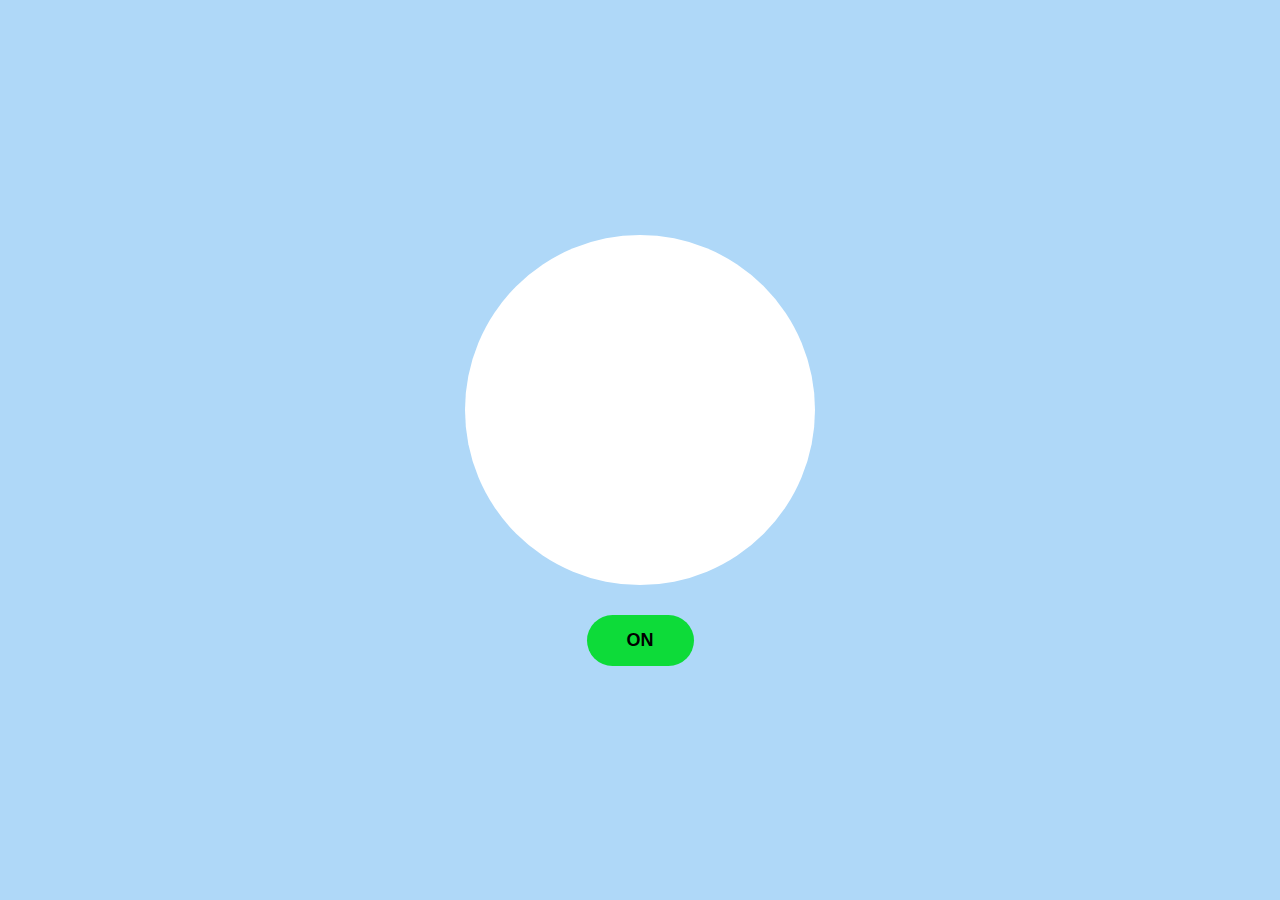
<file: TASK 1 - BULB ON OFF/index.html>
<!DOCTYPE html>
<html lang="en">
<head>
    <meta charset="UTF-8">
    <meta name="viewport" content="width=device-width, initial-scale=1.0">
    <title>Document</title>
    <link rel="stylesheet" href="style.css">
</head>
<body>
    <div class="bulb"></div>
    <button>ON</button>
    <script src="script.js"></script>
</body>
</html>
</file>
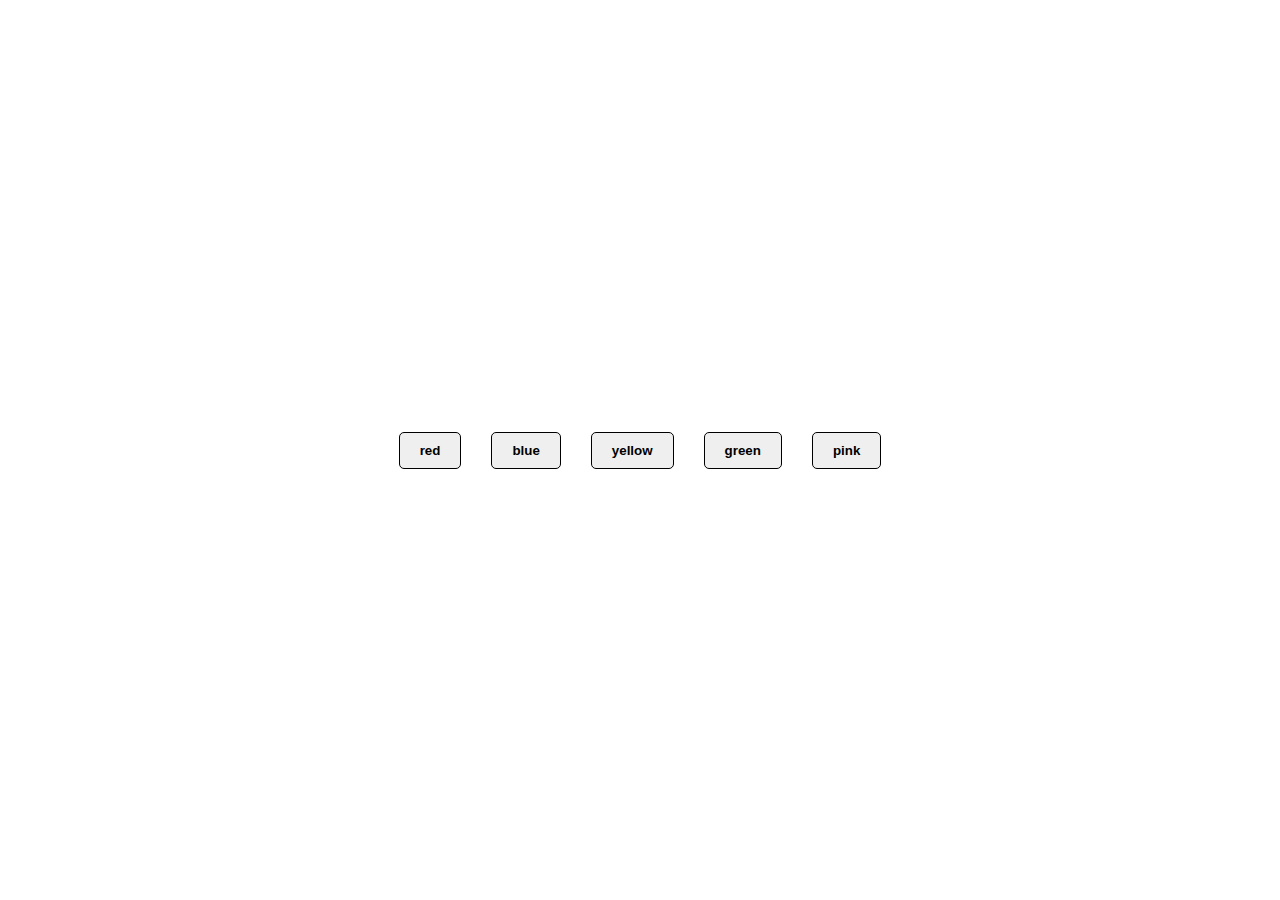
<file: TASK 11 - querySelectorall (multiple selection)/index.html>
<!DOCTYPE html>
<html lang="en">
<head>
    <meta charset="UTF-8">
    <meta name="viewport" content="width=device-width, initial-scale=1.0">
    <title>Document</title>
    <link rel="stylesheet" href="style.css">
</head>
<body>
    <button>red</button>
    <button>blue</button>
    <button>yellow</button>
    <button>green</button>
    <button>pink</button>

    <script src="script.js"></script>
</body>
</html>
</file>
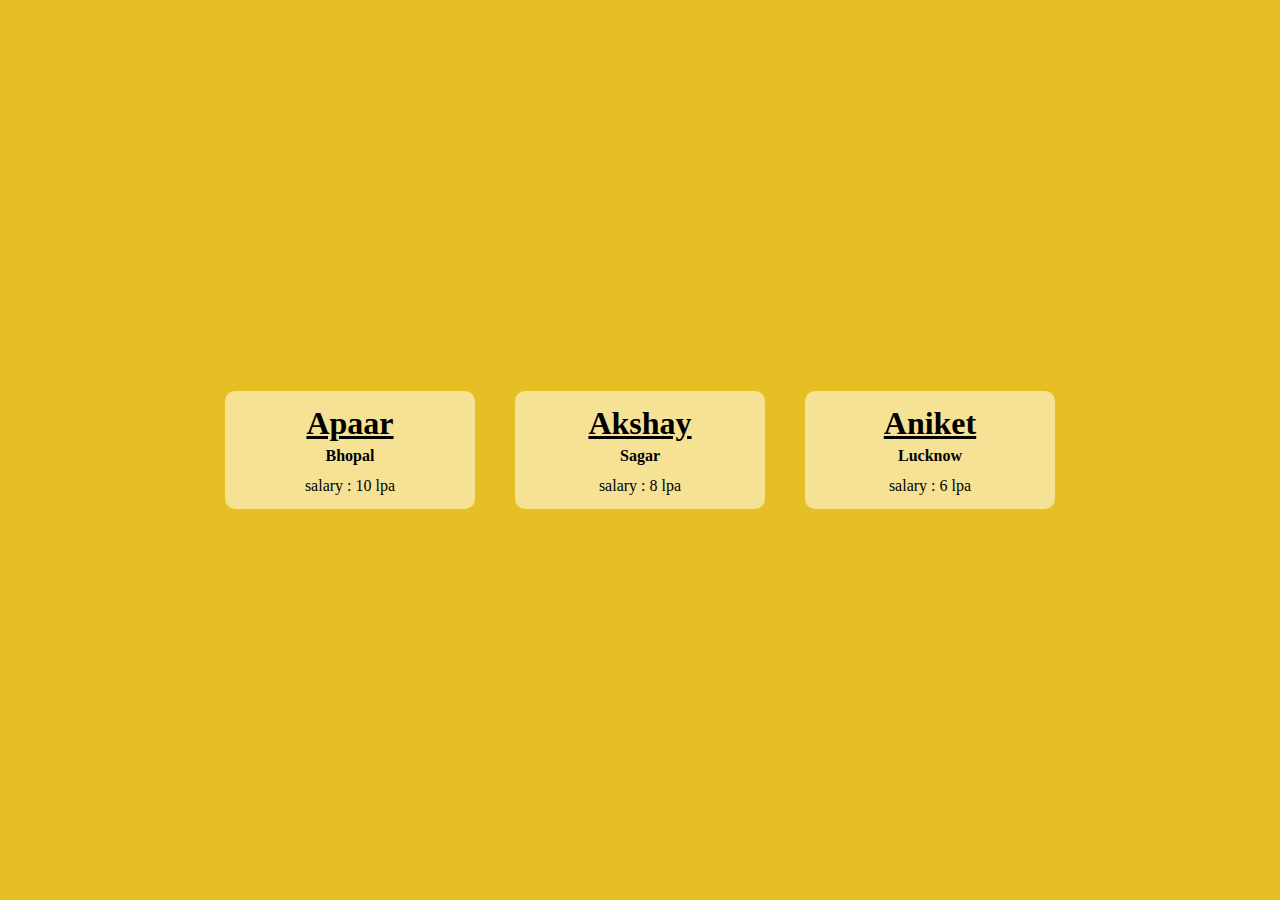
<file: TASK 12 - JSON data to frontend (cards making by JS)/index.html>
<!DOCTYPE html>
<html lang="en">
<head>
    <meta charset="UTF-8">
    <meta name="viewport" content="width=device-width, initial-scale=1.0">
    <title>Document</title>
    <link rel="stylesheet" href="style.css">
</head>
<body>
   
    <script src="script.js"></script>
</body>
</html>
</file>
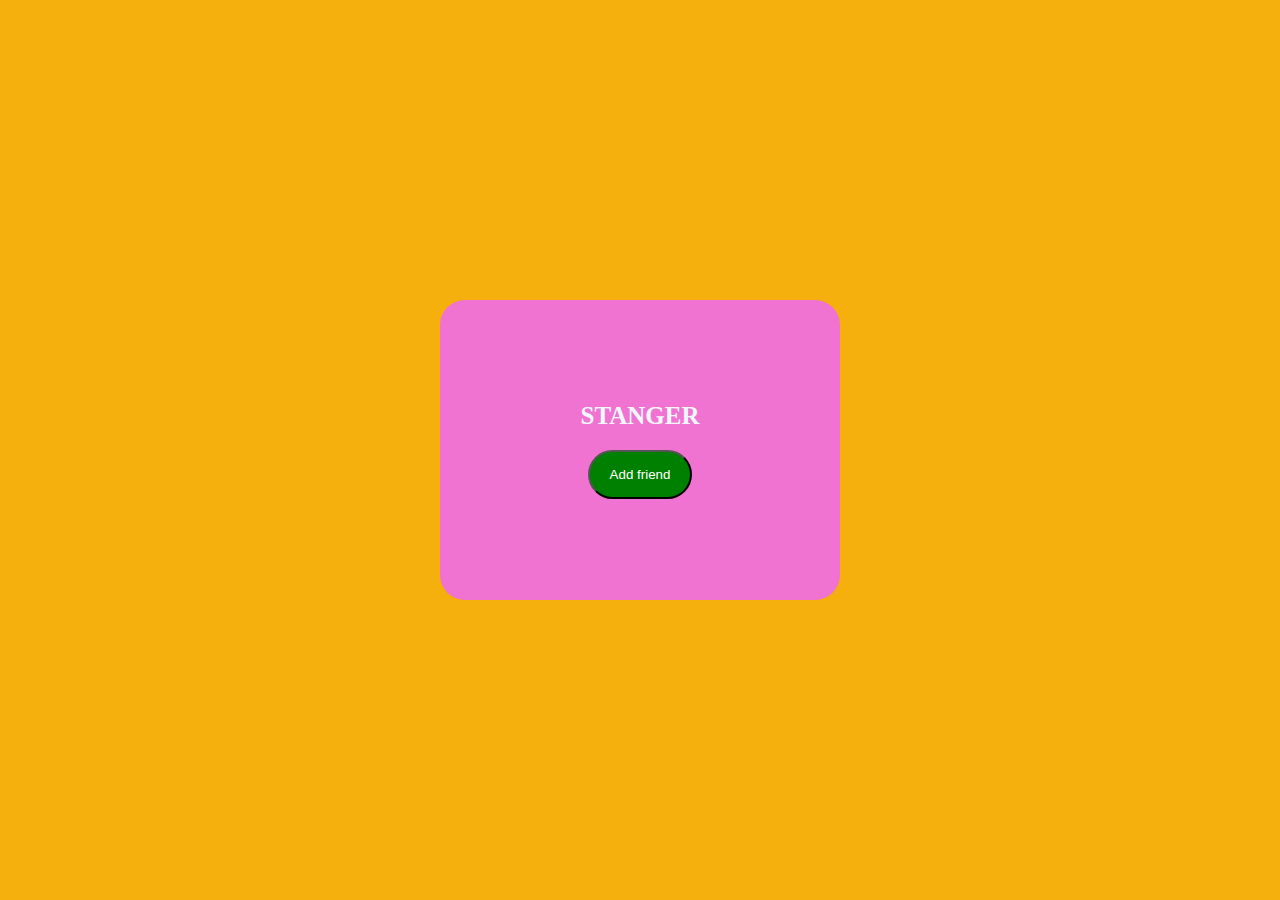
<file: TASK 2 - FRIEND REQUEST SEND (add or remove frnd)/index.html>
<!DOCTYPE html>
<html lang="en">
<head>
  <meta charset="UTF-8">
  <meta name="viewport" content="width=device-width, initial-scale=1.0">
  <title>Cursor Coordinates</title>
  <link rel="stylesheet" href="style.css">
</head>
<body>
   
    <main class="main">
       <h2>STANGER</h2>
       <button>Add friend</button>
    </main>

  <script src="./script.js"></script>
</body>
</html>
</file>
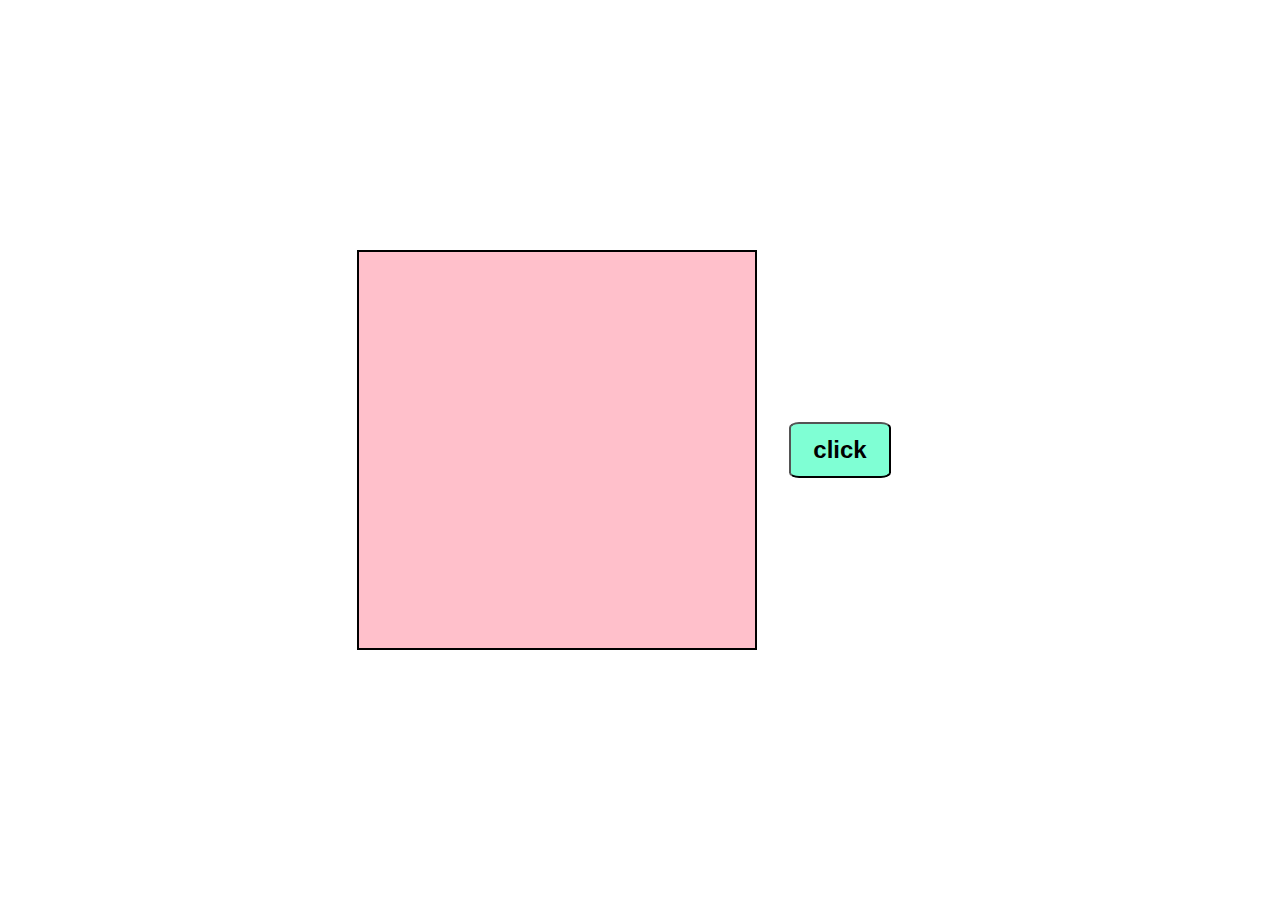
<file: TASK 3 - MATH.RANDOM (random color generator)/index.html>
<!DOCTYPE html>
<html lang="en">
<head>
    <meta charset="UTF-8">
    <meta name="viewport" content="width=device-width, initial-scale=1.0">
    <title>Document</title>
    <link rel="stylesheet" href="style.css">
</head>
<body>
    <div id="box"></div>
    <button>click</button>
    <script src="script.js"></script>
</body>
</html>
</file>
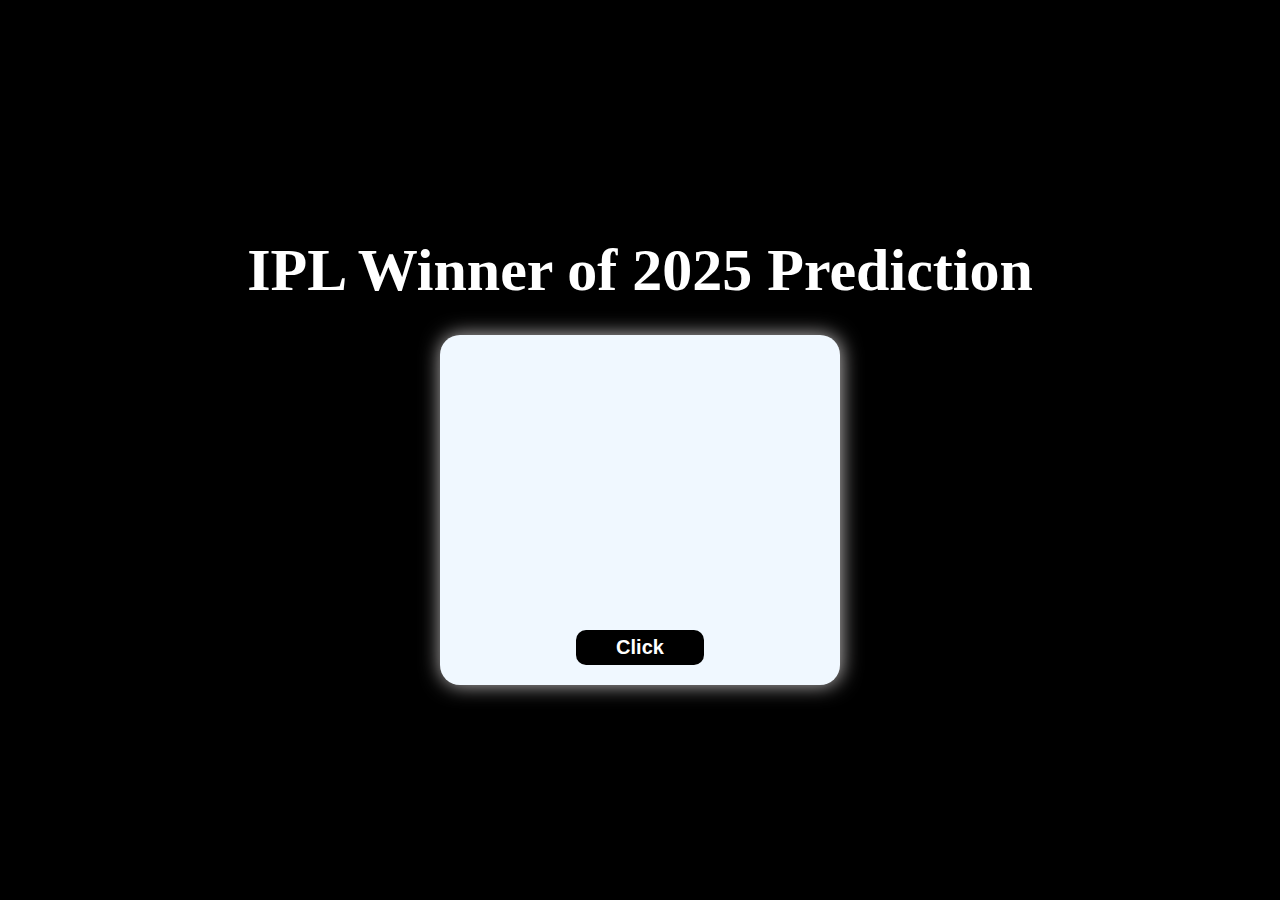
<file: TASK 4 - RANDOM TEAM SELECTOR (IPL Winner 2025)/index.html>
<!DOCTYPE html>
<html lang="en">
<head>
    <meta charset="UTF-8">
    <meta name="viewport" content="width=device-width, initial-scale=1.0">
    <title>Document</title>
    <link rel="stylesheet" href="style.css">
</head>
<body>
  <h1>IPL Winner of 2025 Prediction</h1>
  <div class="box">
      <button>Click</button>
    </div>
    <script src="script.js"></script>
</body>
</html>
</file>
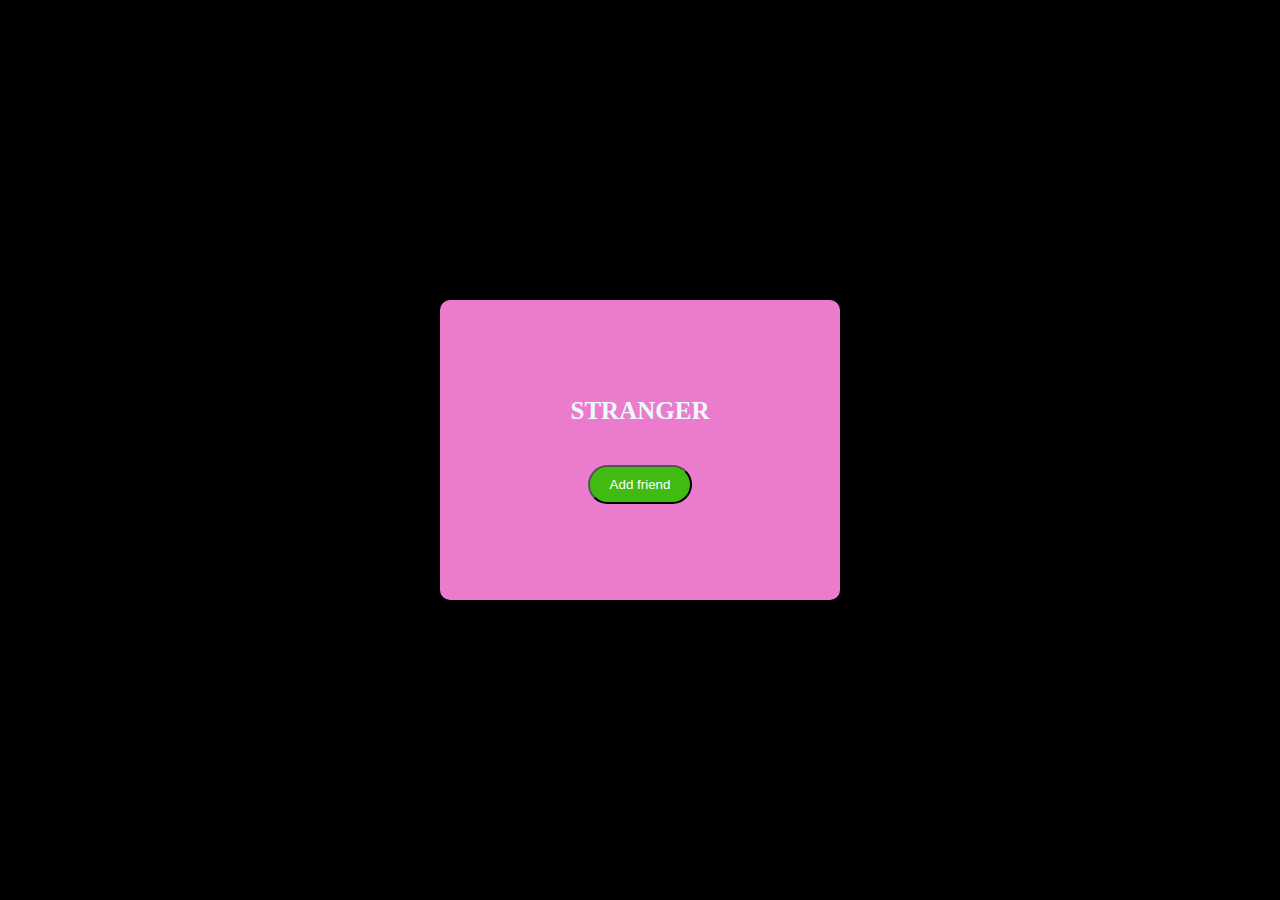
<file: TASK 5 - setTimeout (Friend Request send in few seconds, sending...)/index.html>
<!DOCTYPE html>
<html lang="en">
<head>
  <meta charset="UTF-8">
  <meta name="viewport" content="width=device-width, initial-scale=1.0">
  <title>Cursor Coordinates</title>
  <link rel="stylesheet" href="style.css">
</head>
<body>
   
    <main class="main">
       <h2>STRANGER</h2>
       <button>Add friend</button>
    </main>

  <script src="./script.js"></script>
</body>
</html>
</file>
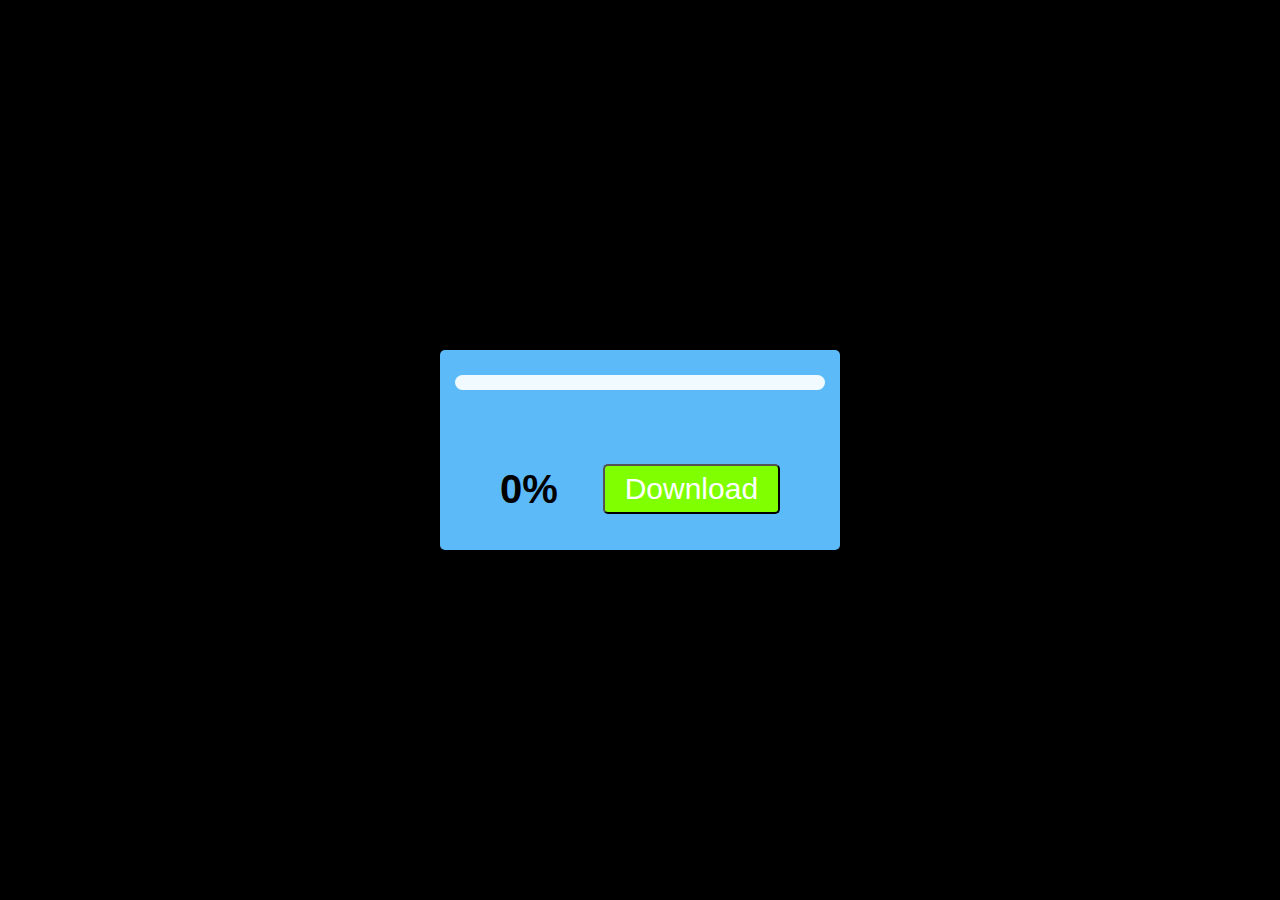
<file: TASK 6 - setInterval (Download feature)/index.html>
<!DOCTYPE html>
<html lang="en">
<head>
    <meta charset="UTF-8">
    <meta name="viewport" content="width=device-width, initial-scale=1.0">
    <title>Document</title>
    <link rel="stylesheet" href="style.css">
</head>
<body>
    <div class="main">
        <div class="loading">
            <div class="loadcolor"></div>
        </div>
        <div class="btm">
            <h1 class="time">0%</h1>
            <button class="btn">Download</button>
        </div>

        <script src="./script.js"></script>
    </div>
</body>
</html>
</file>
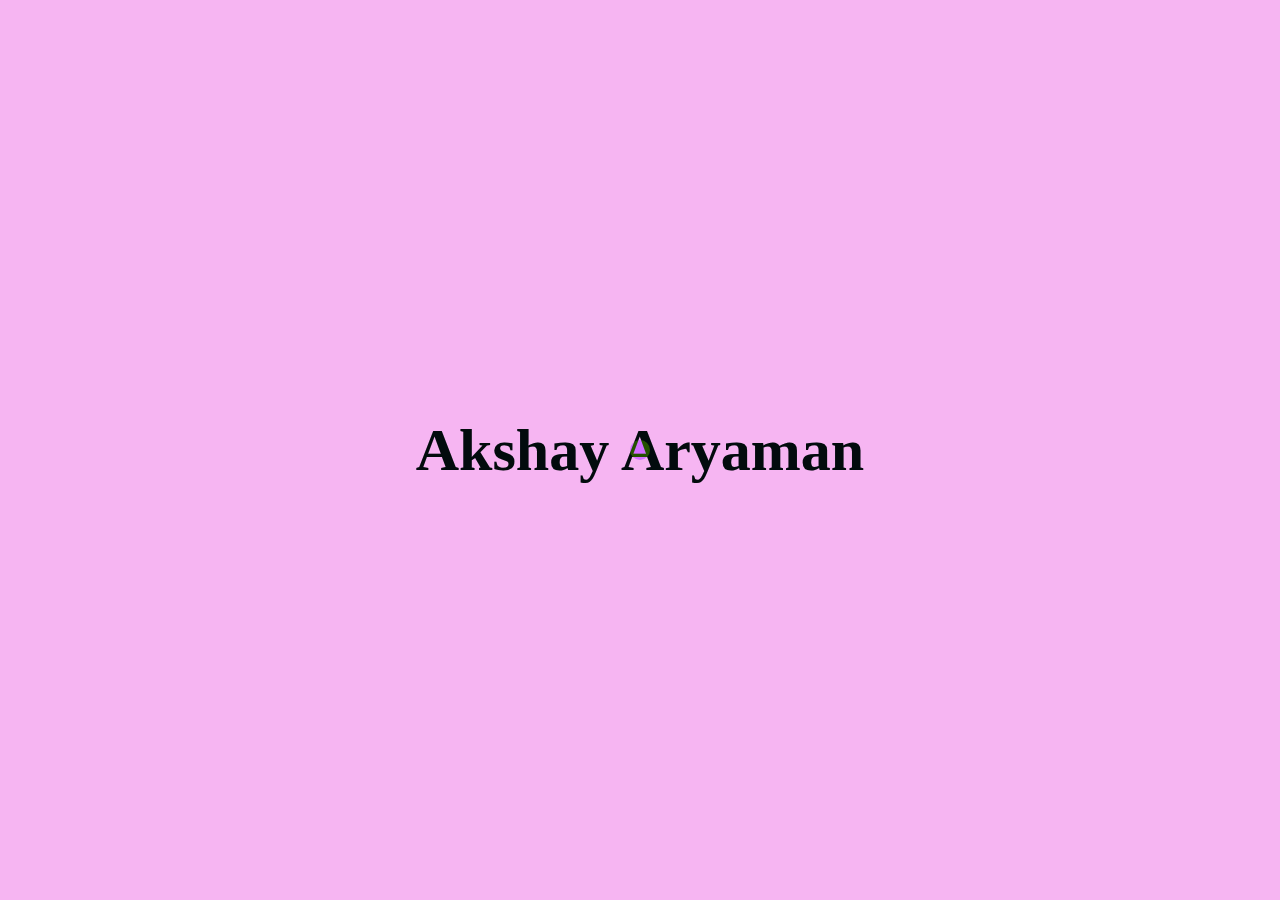
<file: TASK 9 - MOUSEMOVE (Custom cursor)/index.html>
<!DOCTYPE html>
<html lang="en">
<head>
    <meta charset="UTF-8">
    <meta name="viewport" content="width=device-width, initial-scale=1.0">
    <title>Document</title>
    <link rel="stylesheet" href="style.css">

</head>
<body>
    <div id="cursor">

    </div>
    <h1>Akshay Aryaman</h1>
    <script src="script.js"></script>
</body>
</html>
</file>
<file: TASK 1 - BULB ON OFF/style.css>
*{
    margin: 0;
    padding: 0;
    box-sizing: border-box;
}
html,body{
    height: 100%;
    width: 100%;
    display: flex;
    flex-direction: column;
    justify-content: center;
    align-items: center;
    gap: 30px;
    background-color: rgb(175, 216, 248);
}

.bulb{
    width: 350px;
    height: 350px;
    border-radius: 50%;
    background-color: white;
}

button{
    font-size: 18px;
    padding: 15px 40px;
    background-color: rgb(13, 219, 57);
    font-weight: 600;
    border-radius: 50px;
    cursor: pointer;
    border: none;
}

button:active{
    scale: 0.95;
}
</file>
<file: TASK 11 - querySelectorall (multiple selection)/style.css>
*{
    margin: 0;
    padding: 0;
    box-sizing: border-box;
}

html,body{
    height: 100%;
    width: 100%;
}

body{
    display: flex;
    align-items: center;
    justify-content: center;
    gap: 30px;
}
button{
    padding: 10px 20px;
    border-radius: 5px;
    border: 1px solid black;
    font-weight: 600;
    
}
</file>
<file: TASK 12 - JSON data to frontend (cards making by JS)/style.css>
*{
    margin: 0;
    padding: 0;
    box-sizing: border-box;
}

html,body{
    height: 100%;
    width: 100%;
}
body{
    display: flex;
    align-items: center;
    justify-content: center;
    background-color: rgb(230, 191, 37);
}
#box{
    width: 250px;
    border-radius: 10px;
    border: none;
    text-align: center;
    background-color: rgba(247, 227, 156, 0.944);
    padding: 14px 14px;
    margin: 20px;
}
h1{
    text-decoration: underline;

}
h4{
    padding-top: 05px;
}
p{
    padding-top: 12px;
}
</file>
<file: TASK 2 - FRIEND REQUEST SEND (add or remove frnd)/style.css>
* {
    margin: 0%;
    padding: 0%;
    box-sizing: border-box;
  }
  
  html,
  body {
    width: 100%;
    height: 100%;
    background-color: rgb(245, 176, 13);
    display: flex;
    justify-content: center;
    align-items: center;
  }
  
  
  .main{
    width: 400px;
    height: 300px;
    background-color: rgb(240, 114, 209);
    display: flex;
    flex-direction: column;
    justify-content: center;
    align-items: center;
    border-radius: 25px;
  }
  
  h2{
    color: aliceblue;
    font-size: 25px;
  }
  
  button{
    padding: 15px 20px;
    background-color: green;
    color: white;
    margin-top: 20px;
    border-radius: 25px;
  }
</file>
<file: TASK 3 - MATH.RANDOM (random color generator)/style.css>
*{
    padding: 0;
    margin: 0;
    box-sizing: border-box;
}
html,body{
    height: 100%;
    width: 100%;
}
body{
    display: flex;
    align-items: center;
    justify-content: center;
}
#box{
    height: 400px;
    width: 400px;
    background-color: pink;
    border: 2px solid black;

}

button{
    margin: 0 32px;
    padding: 12px 22px ;
    font-size: 24px;
    border-radius: 10%;
    color: #000000;
    background-color: aquamarine;
    font-weight: 600;
    cursor: pointer;
}
</file>
<file: TASK 4 - RANDOM TEAM SELECTOR (IPL Winner 2025)/style.css>
*{
    margin: 0;
    padding: 0;
    box-sizing: border-box;
}

html,body{
    height: 100%;
    width: 100%;
    display: flex;
    flex-direction: column;
    justify-content: center;
    align-items: center;
    gap: 10px;
    background-color: black;

}
h1{
    font-size: 60px;
    padding: 20px 20px;
    color: white;
}
.box{
  background-color: aliceblue;  
width: 400px;
height: 350px;
background-position: center;
background-size: cover;
border-radius: 20px;
display: flex;
justify-content: center;
align-items: end;
padding: 20px;
box-shadow: 1px 0px 20px rgba(241, 238, 238, 0.818);
}

button{
padding: 6px 40px;
font-size: 20px;
border-radius: 10px;
background-color: black;
color: white;
font-weight: 600;
border: none;
cursor: pointer;
}

button:active{
scale: 0.9;
}
</file>
<file: TASK 5 - setTimeout (Friend Request send in few seconds, sending...)/style.css>
* {
    margin: 0%;
    padding: 0%;
    box-sizing: border-box;
  }
  
  html,
  body {
    width: 100%;
    height: 100%;
    background-color: black;
    display: flex;
    justify-content: center;
    align-items: center;
  }
  
  .main{
    width: 400px;
    height: 300px;
    background-color: rgb(235, 124, 205);
    display: flex;
    flex-direction: column;
    justify-content: center;
    align-items: center;
    border-radius: 10px;
    color: aliceblue;
  }
  
  h2{
    font-size: 25px;
  }
  
  button{
    padding: 10px 20px;
    background-color: rgb(65, 186, 17);
    color: white;
    margin-top: 40px;
    border-radius: 20px;
  }
</file>
<file: TASK 6 - setInterval (Download feature)/style.css>
*{
    margin: 0;
    padding: 0;
    box-sizing: border-box;
}

html, body{
    height: 100%;
    width: 100%;
    display: flex;
    justify-content: center;
    align-items: center;
    font-family: Arial, sans-serif;
    background-color: black;

}

.main{
    width: 400px;
    height: 200px;
    background-color: rgb(92, 186, 249);
    border-radius: 5px;
    padding: 15px 15px;
}

.loading{
    margin-top: 10px;
    width: 100%;
    height: 15px;
    background-color: rgb(240, 250, 255);
    border-radius: 50px;
}

.loadcolor{
    width: 0%;
    height: 100%;
    background-color: rgb(52, 201, 22);
    border-radius: 50px;
}


.btm{
    display: flex;
    justify-content: space-evenly;
    align-items: center;
    margin-top: 20%;
}

.btm h1{
    font-size: 40px;
}

.btm .btn{
    font-size: 30px;
    padding: 6px 20px;
    border-radius: 5px;
    background-color: chartreuse;
    color: white;
    cursor: pointer;
}

.btn:active{
    scale: 0.9;
}
</file>
<file: TASK 9 - MOUSEMOVE (Custom cursor)/style.css>
*{
    margin: 0;
    padding: 0;
    box-sizing: border-box;
}
html,
body{
    height: 100%;
    width: 100%;
    background-color: rgb(246, 181, 242);
    color: rgb(24, 23, 23);
    display: flex;
    align-items: center;
    justify-content: center;
    position: absolute;
    flex-direction:column ;
    cursor: none;
}

#cursor{
    height: 20px;
    width: 20px;
    border-radius: 50%;
    background-color: rgb(212, 111, 255);
    position: absolute;
    transition: all linear 0.2s;
}
h1{
    font-size: 60px;
    color:rgb(248, 192, 255);
    mix-blend-mode: difference;
}
</file>
